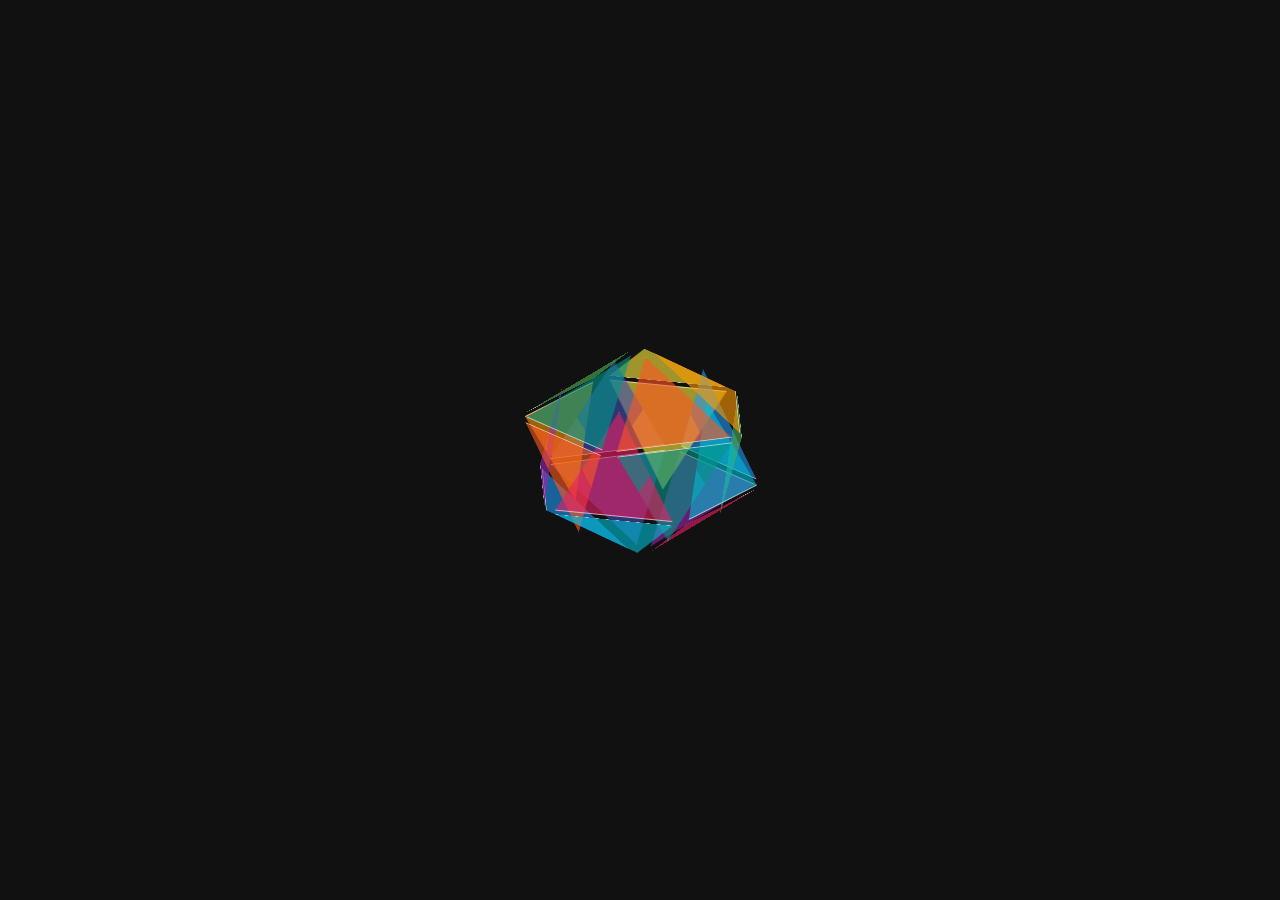
<file: dice-20/D20.html>
<!DOCTYPE html>
<html lang="ko">
<head>
  <meta charset="UTF-8">
  <title>3D CSS Icosahedron</title>
  <style>
    :root {
      /* 정삼각형 한 변의 길이 */
      --side-length: 120px;
      /* 수학적으로 계산된 중심에서 면까지의 내접구 반지름 */
      --radius: 90.5px; 
    }

    body {
      margin: 0;
      height: 100vh;
      display: flex;
      justify-content: center;
      align-items: center;
      background: #111;
      overflow: hidden;
      perspective: 800px;
    }

    /* 3D 가상 공간 무대 */
    .scene {
      width: 300px;
      height: 300px;
      display: flex;
      justify-content: center;
      align-items: center;
    }

    /* 정20면체 래퍼: 마우스를 올리면 회전합니다 */
    .icosahedron {
      width: 0;
      height: 0;
      position: relative;
      transform-style: preserve-3d;
      transform: rotateX(-20deg) rotateY(20deg);
      animation: spin 16s linear infinite;
    }

    .icosahedron:hover {
      animation-play-state: paused;
    }

    /* 모든 삼각형 면의 공통 스타일 */
    .face {
      position: absolute;
      /* 정삼각형의 너비와 높이 비율 반영 */
      width: var(--side-length);
      height: calc(var(--side-length) * 0.866); 
      left: calc(var(--side-length) / -2);
      top: calc(var(--side-length) * 0.866 / -2);
      
      /* CSS clip-path로 정삼각형 만들기 (위를 향하는 기본 모양) */
      clip-path: polygon(50% 0%, 0% 100%, 100% 100%);
      
      /* 반투명한 색상과 테두리 효과 */
      background: rgba(0, 180, 255, 0.55);
      border: 1px solid rgba(255, 255, 255, 0.6);
      backface-visibility: visible;
    }

    /* ----------------------------------------------------
       삼각형 면 배치 (transform 연산 순서 중요)
       순서: rotateY -> rotateX -> rotateZ -> translateZ
       ---------------------------------------------------- */

    /* [그룹 1] 상단 캡 5개 (Top Cap: 위를 향함)
       경사각: 52.62deg, Y축 방위각: 72deg 간격 */
    .face:nth-child(1)  { transform: rotateY(0deg)   rotateX(52.62deg)  translateZ(var(--radius)); background-color: rgba(255, 87, 34, 0.6); }
    .face:nth-child(2)  { transform: rotateY(72deg)  rotateX(52.62deg)  translateZ(var(--radius)); background-color: rgba(255, 152, 0, 0.6); }
    .face:nth-child(3)  { transform: rotateY(144deg) rotateX(52.62deg)  translateZ(var(--radius)); background-color: rgba(255, 235, 59, 0.6); }
    .face:nth-child(4)  { transform: rotateY(216deg) rotateX(52.62deg)  translateZ(var(--radius)); background-color: rgba(76, 175, 80, 0.6); }
    .face:nth-child(5)  { transform: rotateY(288deg) rotateX(52.62deg)  translateZ(var(--radius)); background-color: rgba(0, 150, 136, 0.6); }

    /* [그룹 2] 중앙 벨트 - 위를 향하는 5개 (Middle Up)
       경사각: 10.81deg, Y축 방위각: 36deg 엇갈림 시작 */
    .face:nth-child(6)  { transform: rotateY(36deg)  rotateX(10.81deg)  translateZ(var(--radius)); background-color: rgba(0, 188, 212, 0.6); }
    .face:nth-child(7)  { transform: rotateY(108deg) rotateX(10.81deg)  translateZ(var(--radius)); background-color: rgba(31, 150, 243, 0.6); }
    .face:nth-child(8)  { transform: rotateY(180deg) rotateX(10.81deg)  translateZ(var(--radius)); background-color: rgba(63, 81, 181, 0.6); }
    .face:nth-child(9)  { transform: rotateY(252deg) rotateX(10.81deg)  translateZ(var(--radius)); background-color: rgba(156, 39, 176, 0.6); }
    .face:nth-child(10) { transform: rotateY(324deg) rotateX(10.81deg)  translateZ(var(--radius)); background-color: rgba(233, 30, 99, 0.6); }

    /* [그룹 3] 중앙 벨트 - 아래를 향하는 5개 (Middle Down)
       경사각: -10.81deg, rotateZ(180deg)로 상하 반전 */
    .face:nth-child(11) { transform: rotateY(0deg)   rotateX(-10.81deg) rotateZ(180deg) translateZ(var(--radius)); background-color: rgba(0, 150, 136, 0.6); }
    .face:nth-child(12) { transform: rotateY(72deg)  rotateX(-10.81deg) rotateZ(180deg) translateZ(var(--radius)); background-color: rgba(76, 175, 80, 0.6); }
    .face:nth-child(13) { transform: rotateY(144deg) rotateX(-10.81deg) rotateZ(180deg) translateZ(var(--radius)); background-color: rgba(255, 235, 59, 0.6); }
    .face:nth-child(14) { transform: rotateY(216deg) rotateX(-10.81deg) rotateZ(180deg) translateZ(var(--radius)); background-color: rgba(255, 152, 0, 0.6); }
    .face:nth-child(15) { transform: rotateY(288deg) rotateX(-10.81deg) rotateZ(180deg) translateZ(var(--radius)); background-color: rgba(255, 87, 34, 0.6); }

    /* [그룹 4] 하단 캡 5개 (Bottom Cap: 아래를 향함)
       경사각: -52.62deg, Y축 방위각: 36deg 엇갈림 시작, rotateZ(180deg)로 상하 반전 */
    .face:nth-child(16) { transform: rotateY(36deg)  rotateX(-52.62deg) rotateZ(180deg) translateZ(var(--radius)); background-color: rgba(233, 30, 99, 0.6); }
    .face:nth-child(17) { transform: rotateY(108deg) rotateX(-52.62deg) rotateZ(180deg) translateZ(var(--radius)); background-color: rgba(156, 39, 176, 0.6); }
    .face:nth-child(18) { transform: rotateY(180deg) rotateX(-52.62deg) rotateZ(180deg) translateZ(var(--radius)); background-color: rgba(63, 81, 181, 0.6); }
    .face:nth-child(19) { transform: rotateY(252deg) rotateX(-52.62deg) rotateZ(180deg) translateZ(var(--radius)); background-color: rgba(31, 150, 243, 0.6); }
    .face:nth-child(20) { transform: rotateY(324deg) rotateX(-52.62deg) rotateZ(180deg) translateZ(var(--radius)); background-color: rgba(0, 188, 212, 0.6); }

    /* 자동 회전 애니메이션 */
    @keyframes spin {
      0%   { transform: rotateX(0deg) rotateY(0deg); }
      100% { transform: rotateX(360deg) rotateY(720deg); }
    }
  </style>
</head>
<body>

  <div class="scene">
    <div class="icosahedron">
      <!-- 상단 캡 5개 -->
      <div class="face"></div>
      <div class="face"></div>
      <div class="face"></div>
      <div class="face"></div>
      <div class="face"></div>

      <!-- 중앙 벨트 (위 방향 5개) -->
      <div class="face"></div>
      <div class="face"></div>
      <div class="face"></div>
      <div class="face"></div>
      <div class="face"></div>

      <!-- 중앙 벨트 (아래 방향 5개) -->
      <div class="face"></div>
      <div class="face"></div>
      <div class="face"></div>
      <div class="face"></div>
      <div class="face"></div>

      <!-- 하단 캡 5개 -->
      <div class="face"></div>
      <div class="face"></div>
      <div class="face"></div>
      <div class="face"></div>
      <div class="face"></div>
    </div>
  </div>

</body>
</html>
</file>
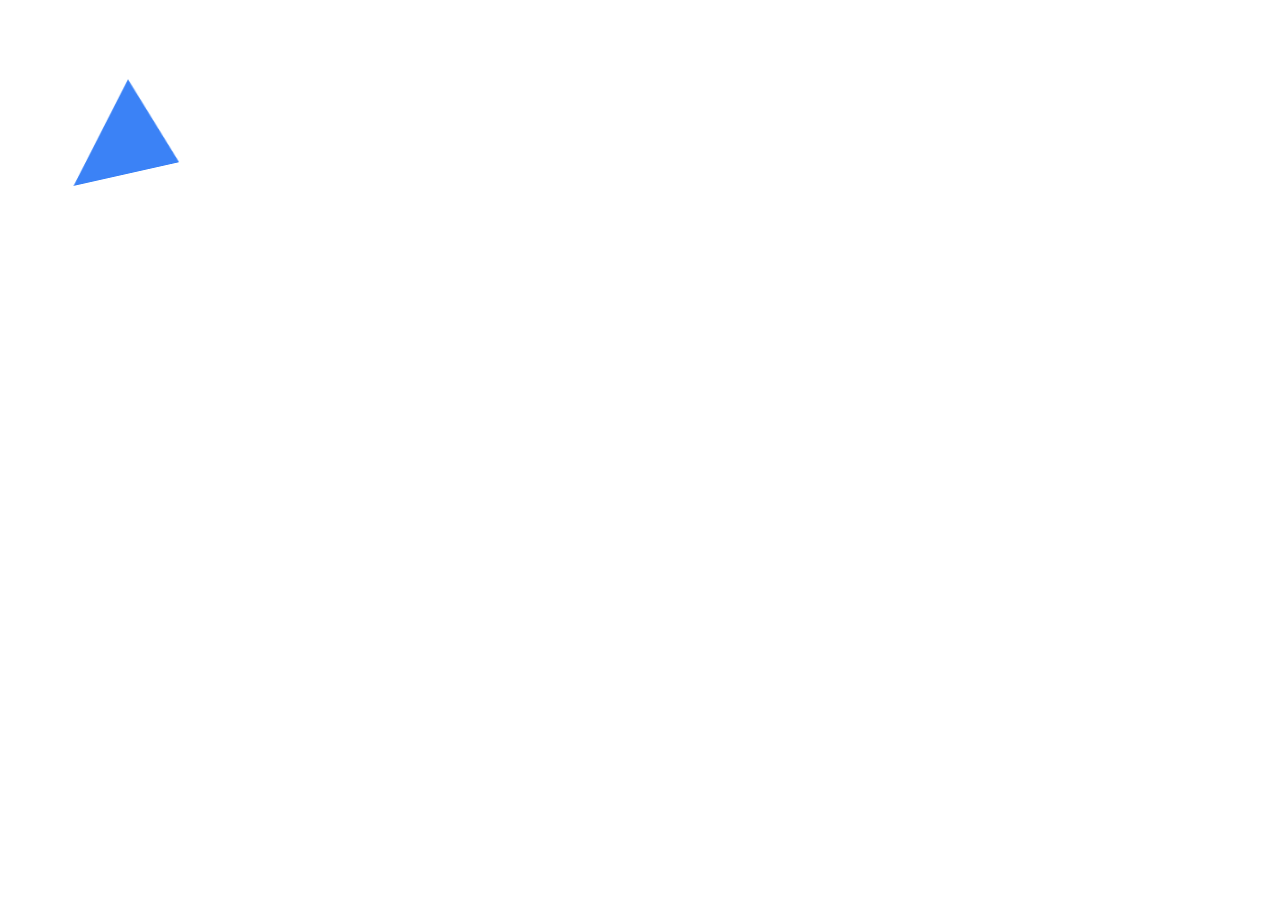
<file: dice-4/D4-2.html>
<!DOCTYPE html>
<html lang="ko">
<head>
<meta charset="UTF-8">
<style>
.scene {
  width: 240px;
  height: 240px;
  display: grid;
  place-items: center;
  perspective: 700px;
}

.tetrahedron {
  --side: 120px;
  --height: 103.923px;
  --fold: 70.5288deg;

  position: relative;
  width: var(--side);
  height: var(--height);
  transform-style: preserve-3d;
  transform: rotateX(-25deg) rotateY(25deg);
}

.face {
  position: absolute;
  inset: 0;
  width: var(--side);
  height: var(--height);
  clip-path: polygon(50% 0, 100% 100%, 0 100%);
  transform-origin: 50% 100%;
  backface-visibility: hidden;
}

/* 기준 면 */
.face-a {
  background: #3b82f6;
  transform: translateZ(0);
}

/* 다른 두 측면 */
.face-b {
  background: #22c55e;
  transform: rotateY(120deg) rotateX(0deg);
}

.face-c {
  background: #f59e0b;
  transform: rotateY(240deg) rotateX(0deg);
}

/* 밑면 */
.face-d {
  background: #ef4444;
  transform: rotateX(180deg);
}
</style>
</head>
<body>
  <div class="scene">
    <div class="tetrahedron">
      <div class="face face-a"></div>
      <div class="face face-b"></div>
      <div class="face face-c"></div>
      <div class="face face-d"></div>
    </div>
  </div>
</body>
</html>
</file>
